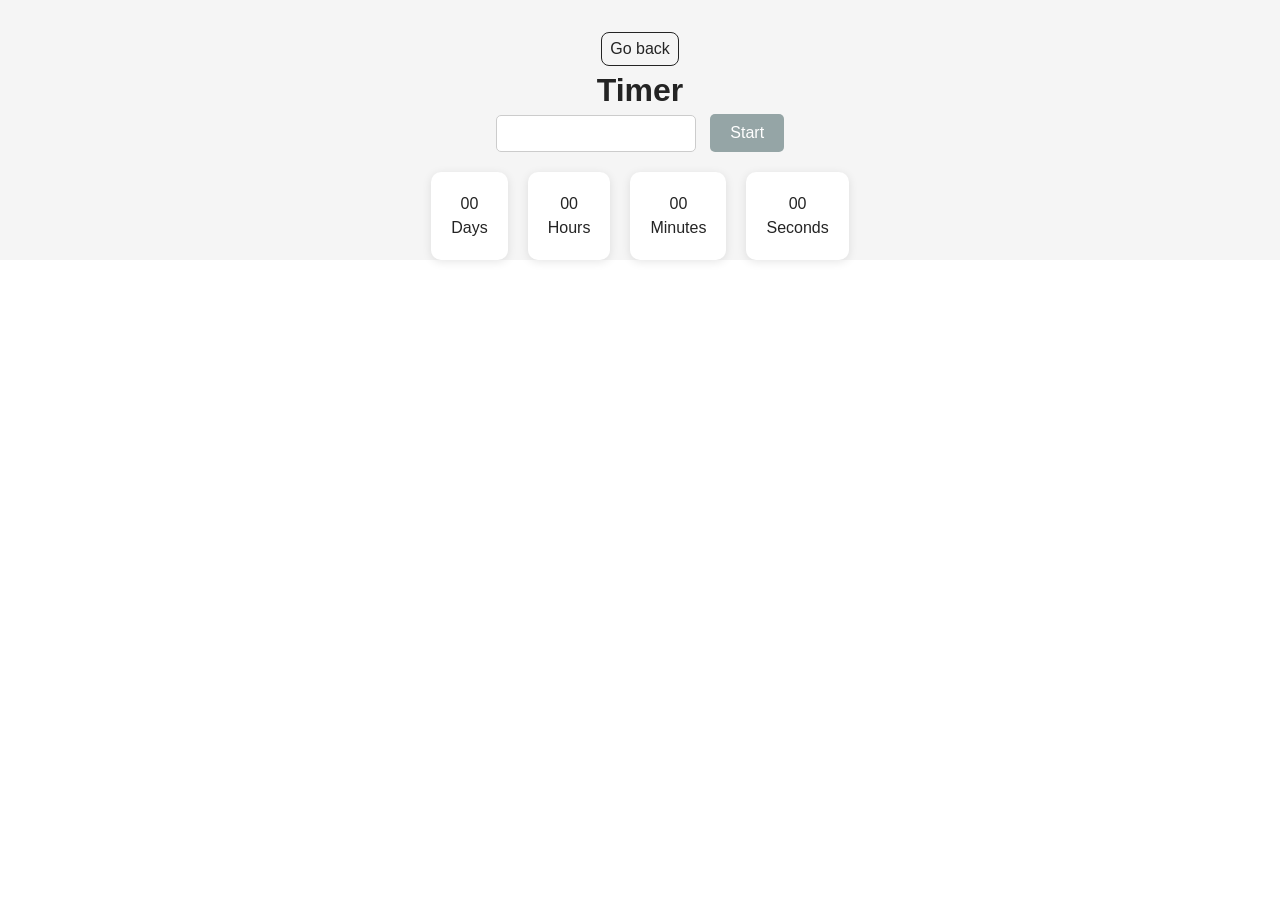
<file: src/1-timer.html>
<!DOCTYPE html>
<html lang="en">
  <head>
    <meta charset="UTF-8" />
    <meta http-equiv="X-UA-Compatible" content="IE=edge" />
    <meta name="viewport" content="width=device-width, initial-scale=1.0" />
    <title>Timer</title>
    <link rel="stylesheet" href="./css/styles.css" />
  </head>
  <body>
    <main>
      <div class="container">
        <a class="back-link" href="./index.html">Go back</a>
        <h1 class="main-title">Timer</h1>
      </div>
      <input type="text" id="datetime-picker" />
      <button type="button" data-start disabled>Start</button>

      <div class="timer">
        <div class="field">
          <span class="value" data-days>00</span>
          <span class="label">Days</span>
        </div>
        <div class="field">
          <span class="value" data-hours>00</span>
          <span class="label">Hours</span>
        </div>
        <div class="field">
          <span class="value" data-minutes>00</span>
          <span class="label">Minutes</span>
        </div>
        <div class="field">
          <span class="value" data-seconds>00</span>
          <span class="label">Seconds</span>
        </div>
      </div>
    </main>
    <script type="module" src="./js/1-timer.js"></script>
  </body>
</html>
</file>
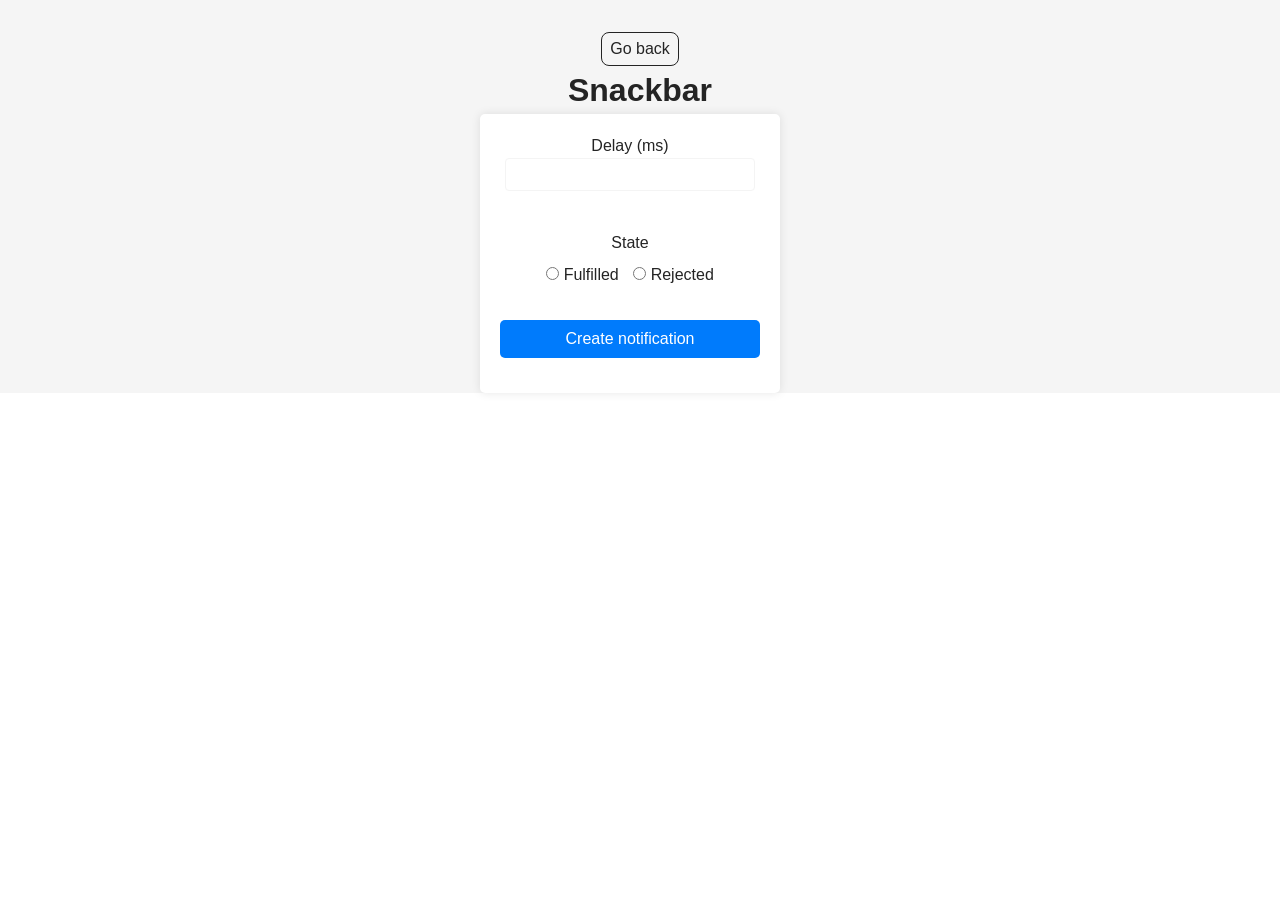
<file: src/2-snackbar.html>
<!DOCTYPE html>
<html lang="en">
  <head>
    <meta charset="UTF-8" />
    <meta http-equiv="X-UA-Compatible" content="IE=edge" />
    <meta name="viewport" content="width=device-width, initial-scale=1.0" />
    <title>Snackbar</title>
    <link rel="stylesheet" href="./css/styles.css" />
  </head>
  <body>
    <main>
      <div class="container">
        <a class="back-link" href="./index.html">Go back</a>
        <h1 class="main-title">Snackbar</h1>
      </div>
      <form class="form">
        <label>
          Delay (ms)
          <input type="number" name="delay" required min="0" />
        </label>

        <fieldset>
          <legend>State</legend>
          <label>
            <input type="radio" name="state" value="fulfilled" required />
            Fulfilled
          </label>
          <label>
            <input type="radio" name="state" value="rejected" required />
            Rejected
          </label>
        </fieldset>

        <button type="submit">Create notification</button>
      </form>
    </main>
    <script type="module" src="./js/2-snackbar.js"></script>
  </body>
</html>
</file>
<file: src/css/styles.css>
/**
  |============================
  | include css partials with
  | default @import url()
  |============================
*/
/* Common styles */
@import url('./reset.css');
@import url('./base.css');
@import url('./container.css');
@import url('./animations.css');

/* Sections style */
@import url('./header.css');
@import url('./vite-promo.css');
@import url('./badges.css');
@import url('./back-link.css');
@import url('./footer.css');

* {
  margin: 0;
  padding: 0;
  box-sizing: border-box;
  font-family: 'Arial', sans-serif;
}

body {
  display: flex;
  justify-content: center;
  align-items: center;
  min-height: 100%;
  background-color: #f5f5f5;
}

.timer {
  display: flex;
  justify-content: space-around;
  gap: 20px;
  margin-top: 20px;
}

.field {
  display: flex;
  flex-direction: column;
  align-items: center;
  background-color: #fff;
  padding: 20px;
  border-radius: 10px;
  box-shadow: 0px 2px 10px rgba(0, 0, 0, 0.1);
}

input[type='text'] {
  padding: 10px;
  border-radius: 5px;
  border: 1px solid #ccc;
  width: 200px;
  margin-right: 10px;
}

button[data-start] {
  background-color: #3498db;
  color: #ffffff;
  border: none;
  padding: 10px 20px;
  font-size: 1rem;
  border-radius: 5px;
  cursor: pointer;
  transition: background-color 0.3s ease;
}

button[data-start]:hover {
  background-color: #2980b9;
}

button[data-start]:disabled {
  background-color: #95a5a6;
  cursor: not-allowed;
}

form.form {
  background-color: #ffffff;
  padding: 20px;
  border-radius: 5px;
  box-shadow: 0 0 10px rgba(0, 0, 0, 0.1);
  width: 300px;
}

form.form label {
  display: inline-block;
  margin-bottom: 15px;
  margin-left: 5px;
  margin-right: 5px;
}

form.form input[type='number'],
form.form input[type='radio'],
form.form button {
  margin-bottom: 15px;
  position: relative;
}

form.form input[type='number'] {
  width: 100%;
  padding: 8px;
  border: 1px solid #f4f4f4;
  border-radius: 4px;
}

form.form fieldset {
  border: none;
  margin: 10px 0;
  padding: 0;
}

form.form legend {
  margin-bottom: 8px;
}

form.form button {
  width: 100%;
  padding: 10px;
  border: none;
  border-radius: 5px;
  background-color: #007bfc;
  color: #fff;
  font-size: 16px;
  cursor: pointer;
  transition: background-color 0.3s ease;
}

form.form button:hover {
  background-color: #005bb5;
}

@media screen and (max-width: 480px) {
  form.form {
    width: 100%;
    margin: 0 10px;
  }
}
</file>
